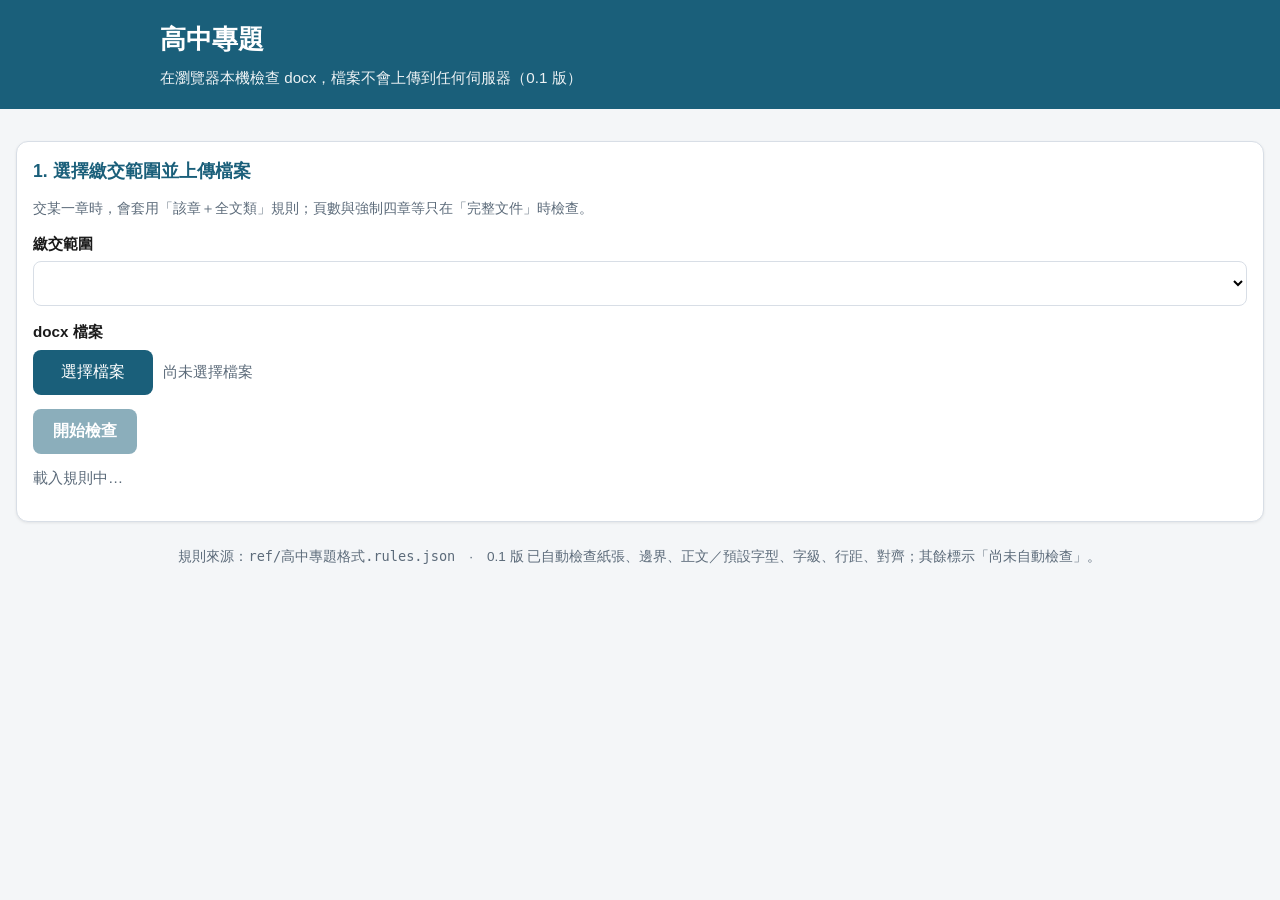
<file: index.html>
<!DOCTYPE html>
<html lang="zh-Hant">
  <head>
    <meta charset="UTF-8" />
    <meta http-equiv="refresh" content="0; url=checker/" />
    <title>高中專題</title>
    <link rel="canonical" href="checker/" />
  </head>
  <body>
    <p><a href="checker/">高中專題</a></p>
  </body>
</html>
</file>
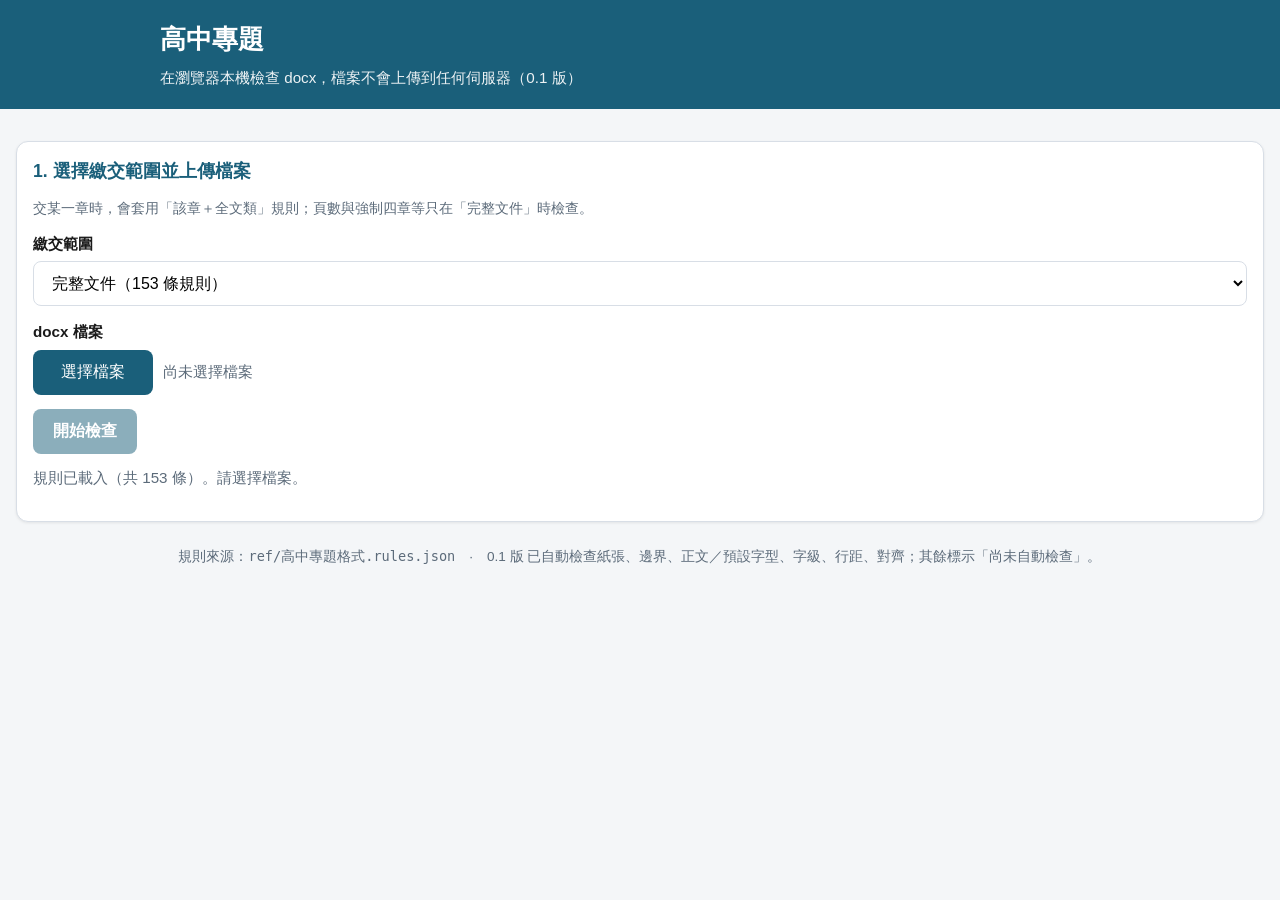
<file: checker/index.html>
<!DOCTYPE html>
<html lang="zh-Hant">
  <head>
    <meta charset="UTF-8" />
    <meta
      name="viewport"
      content="width=device-width, initial-scale=1, viewport-fit=cover"
    />
    <meta name="color-scheme" content="light" />
    <title>高中專題</title>
    <link rel="stylesheet" href="styles.css" />
  </head>
  <body>
    <header class="app-header">
      <div class="inner">
        <h1>高中專題</h1>
        <p>
          在瀏覽器本機檢查 docx，檔案不會上傳到任何伺服器（<span data-app-version>0.1 版</span>）
        </p>
      </div>
    </header>

    <main class="wrap">
      <section class="card" aria-labelledby="setup-title">
        <h2 id="setup-title">1. 選擇繳交範圍並上傳檔案</h2>
        <p class="hint">
          交某一章時，會套用「該章＋全文類」規則；頁數與強制四章等只在「完整文件」時檢查。
        </p>

        <label class="field-label" for="profile">繳交範圍</label>
        <select id="profile" name="profile"></select>

        <div style="height: 14px"></div>

        <label class="field-label" for="file">docx 檔案</label>
        <div class="file-row">
          <button type="button" class="file-btn" id="pickFile">選擇檔案</button>
          <input
            type="file"
            id="file"
            accept=".docx,application/vnd.openxmlformats-officedocument.wordprocessingml.document"
          />
          <span class="file-name" id="fileName">尚未選擇檔案</span>
        </div>

        <div class="actions">
          <button type="button" class="btn-primary" id="runBtn" disabled>
            開始檢查
          </button>
          <button type="button" class="btn-ghost hidden" id="clearBtn">
            清除結果
          </button>
        </div>
        <p class="status-line" id="status" role="status"></p>
      </section>

      <section class="card hidden" id="summaryCard" aria-labelledby="sum-title">
        <h2 id="sum-title">2. 檢查摘要</h2>
        <div class="summary-grid" id="summaryGrid"></div>
        <p class="hint" id="summaryHint"></p>
      </section>

      <section class="card hidden" id="reportCard" aria-labelledby="rep-title">
        <h2 id="rep-title">3. 規則報告</h2>
        <div class="filters" id="filters" role="toolbar" aria-label="篩選結果">
          <button type="button" class="chip active" data-filter="all">全部</button>
          <button type="button" class="chip" data-filter="fail">不通過</button>
          <button type="button" class="chip" data-filter="pass">通過</button>
          <button type="button" class="chip" data-filter="not_checked">
            尚未檢查
          </button>
        </div>
        <ul class="report-list" id="reportList"></ul>
      </section>

      <p class="footer-note">
        規則來源：<code>ref/高中專題格式.rules.json</code>　·　<span data-app-version>0.1 版</span>
        已自動檢查紙張、邊界、正文／預設字型、字級、行距、對齊；其餘標示「尚未自動檢查」。
      </p>
    </main>

    <script src="vendor/jszip.min.js"></script>
    <script src="docx-parser.js"></script>
    <script src="rules-engine.js"></script>
    <script src="app.js"></script>
  </body>
</html>
</file>
<file: checker/styles.css>
/* 高中專題 — 響應式 */
:root {
  --bg: #f4f6f8;
  --card: #ffffff;
  --text: #1a1a1a;
  --muted: #5c6b7a;
  --border: #d8dee6;
  --primary: #1a5f7a;
  --primary-hover: #134b61;
  --pass: #1b7f4e;
  --pass-bg: #e8f7ef;
  --fail: #b42318;
  --fail-bg: #fef3f2;
  --pending: #8a6d1d;
  --pending-bg: #fff8e6;
  --radius: 12px;
  --shadow: 0 1px 3px rgba(0, 0, 0, 0.08);
  --max: 960px;
  --pad: 16px;
  --font: "Noto Sans TC", "Microsoft JhengHei", "PingFang TC", "Helvetica Neue",
    Arial, sans-serif;
}

*,
*::before,
*::after {
  box-sizing: border-box;
}

html {
  -webkit-text-size-adjust: 100%;
  scroll-behavior: smooth;
}

body {
  margin: 0;
  font-family: var(--font);
  background: var(--bg);
  color: var(--text);
  line-height: 1.55;
  min-height: 100vh;
}

img,
svg {
  max-width: 100%;
  height: auto;
}

.wrap {
  width: 100%;
  max-width: var(--max);
  margin: 0 auto;
  padding: var(--pad);
  padding-bottom: 48px;
}

header.app-header {
  background: var(--primary);
  color: #fff;
  padding: 20px var(--pad);
}

header.app-header .inner {
  max-width: var(--max);
  margin: 0 auto;
}

header h1 {
  margin: 0 0 6px;
  font-size: clamp(1.25rem, 4vw, 1.6rem);
  font-weight: 700;
}

header p {
  margin: 0;
  opacity: 0.92;
  font-size: 0.95rem;
}

.card {
  background: var(--card);
  border: 1px solid var(--border);
  border-radius: var(--radius);
  box-shadow: var(--shadow);
  padding: 16px;
  margin-top: 16px;
}

.card h2 {
  margin: 0 0 12px;
  font-size: 1.1rem;
  color: var(--primary);
}

.hint {
  color: var(--muted);
  font-size: 0.9rem;
  margin: 0 0 12px;
}

label.field-label {
  display: block;
  font-weight: 600;
  margin-bottom: 6px;
  font-size: 0.95rem;
}

select,
button,
.file-btn {
  font-family: inherit;
  font-size: 1rem;
}

select {
  width: 100%;
  max-width: 100%;
  padding: 12px 14px;
  border: 1px solid var(--border);
  border-radius: 8px;
  background: #fff;
  appearance: auto;
}

.file-row {
  display: flex;
  flex-wrap: wrap;
  gap: 10px;
  align-items: center;
}

.file-btn {
  display: inline-flex;
  align-items: center;
  justify-content: center;
  gap: 8px;
  padding: 12px 18px;
  background: var(--primary);
  color: #fff;
  border: none;
  border-radius: 8px;
  cursor: pointer;
  min-height: 44px; /* 手機好點 */
  min-width: 120px;
}

.file-btn:hover,
.file-btn:focus {
  background: var(--primary-hover);
}

.file-btn:disabled {
  opacity: 0.55;
  cursor: not-allowed;
}

input[type="file"] {
  position: absolute;
  width: 1px;
  height: 1px;
  padding: 0;
  margin: -1px;
  overflow: hidden;
  clip: rect(0, 0, 0, 0);
  border: 0;
}

.file-name {
  flex: 1 1 160px;
  min-width: 0;
  color: var(--muted);
  font-size: 0.92rem;
  word-break: break-all;
}

.actions {
  display: flex;
  flex-wrap: wrap;
  gap: 10px;
  margin-top: 14px;
}

.btn-primary {
  background: var(--primary);
  color: #fff;
  border: none;
  border-radius: 8px;
  padding: 12px 20px;
  cursor: pointer;
  min-height: 44px;
  font-weight: 600;
}

.btn-primary:hover {
  background: var(--primary-hover);
}

.btn-primary:disabled {
  opacity: 0.5;
  cursor: not-allowed;
}

.btn-ghost {
  background: #fff;
  color: var(--primary);
  border: 1px solid var(--border);
  border-radius: 8px;
  padding: 12px 16px;
  cursor: pointer;
  min-height: 44px;
}

.status-line {
  margin-top: 12px;
  font-size: 0.95rem;
  color: var(--muted);
}

.status-line.error {
  color: var(--fail);
}

/* 摘要 */
.summary-grid {
  display: grid;
  grid-template-columns: repeat(2, minmax(0, 1fr));
  gap: 10px;
}

@media (min-width: 600px) {
  .summary-grid {
    grid-template-columns: repeat(4, minmax(0, 1fr));
  }
}

.stat {
  background: var(--bg);
  border-radius: 8px;
  padding: 12px;
  text-align: center;
  min-width: 0;
}

.stat .n {
  display: block;
  font-size: 1.5rem;
  font-weight: 700;
  line-height: 1.2;
}

.stat .l {
  font-size: 0.85rem;
  color: var(--muted);
}

.stat.pass .n {
  color: var(--pass);
}
.stat.fail .n {
  color: var(--fail);
}
.stat.pending .n {
  color: var(--pending);
}

.filters {
  display: flex;
  flex-wrap: wrap;
  gap: 8px;
  margin: 12px 0;
}

.chip {
  border: 1px solid var(--border);
  background: #fff;
  border-radius: 999px;
  padding: 8px 14px;
  cursor: pointer;
  font-size: 0.9rem;
  min-height: 40px;
}

.chip.active {
  background: var(--primary);
  color: #fff;
  border-color: var(--primary);
}

/* 報告：卡片式，避免寬表格橫向捲動 */
.report-list {
  list-style: none;
  margin: 0;
  padding: 0;
  display: flex;
  flex-direction: column;
  gap: 10px;
}

.rule-card {
  border: 1px solid var(--border);
  border-radius: 10px;
  padding: 12px;
  background: #fff;
  min-width: 0;
  overflow-wrap: anywhere;
  word-break: break-word;
}

.rule-card.pass {
  border-left: 4px solid var(--pass);
  background: var(--pass-bg);
}
.rule-card.fail {
  border-left: 4px solid var(--fail);
  background: var(--fail-bg);
}
.rule-card.not_checked {
  border-left: 4px solid #c4a035;
  background: var(--pending-bg);
}

.rule-head {
  display: flex;
  flex-wrap: wrap;
  gap: 8px;
  align-items: baseline;
  margin-bottom: 6px;
}

.badge {
  display: inline-block;
  font-size: 0.8rem;
  font-weight: 700;
  padding: 2px 8px;
  border-radius: 999px;
  white-space: nowrap;
}

.badge.pass {
  background: var(--pass);
  color: #fff;
}
.badge.fail {
  background: var(--fail);
  color: #fff;
}
.badge.not_checked {
  background: var(--pending);
  color: #fff;
}

.rule-id {
  font-weight: 700;
  font-variant-numeric: tabular-nums;
}

.rule-cond {
  flex: 1 1 180px;
  min-width: 0;
  font-size: 0.95rem;
}

.rule-meta {
  font-size: 0.88rem;
  color: var(--muted);
  margin-top: 4px;
}

.rule-meta dt {
  font-weight: 600;
  color: var(--text);
  display: inline;
}
.rule-meta dd {
  display: inline;
  margin: 0 12px 0 4px;
}

.locs {
  margin: 8px 0 0;
  padding: 0;
  list-style: none;
  font-size: 0.88rem;
}

.locs li {
  background: rgba(255, 255, 255, 0.7);
  border-radius: 6px;
  padding: 8px;
  margin-top: 6px;
  border: 1px solid var(--border);
}

.locs .preview {
  font-weight: 600;
}

.footer-note {
  margin-top: 24px;
  font-size: 0.85rem;
  color: var(--muted);
  text-align: center;
}

.hidden {
  display: none !important;
}

/* 手機：再加大觸控與間距 */
@media (max-width: 480px) {
  :root {
    --pad: 12px;
  }
  .card {
    padding: 14px;
  }
  .file-btn,
  .btn-primary,
  .btn-ghost {
    width: 100%;
  }
  .file-row {
    flex-direction: column;
    align-items: stretch;
  }
}

/* 避免整頁出現橫向捲動 */
body,
.wrap,
.card,
.rule-card {
  overflow-x: hidden;
  max-width: 100%;
}
</file>
